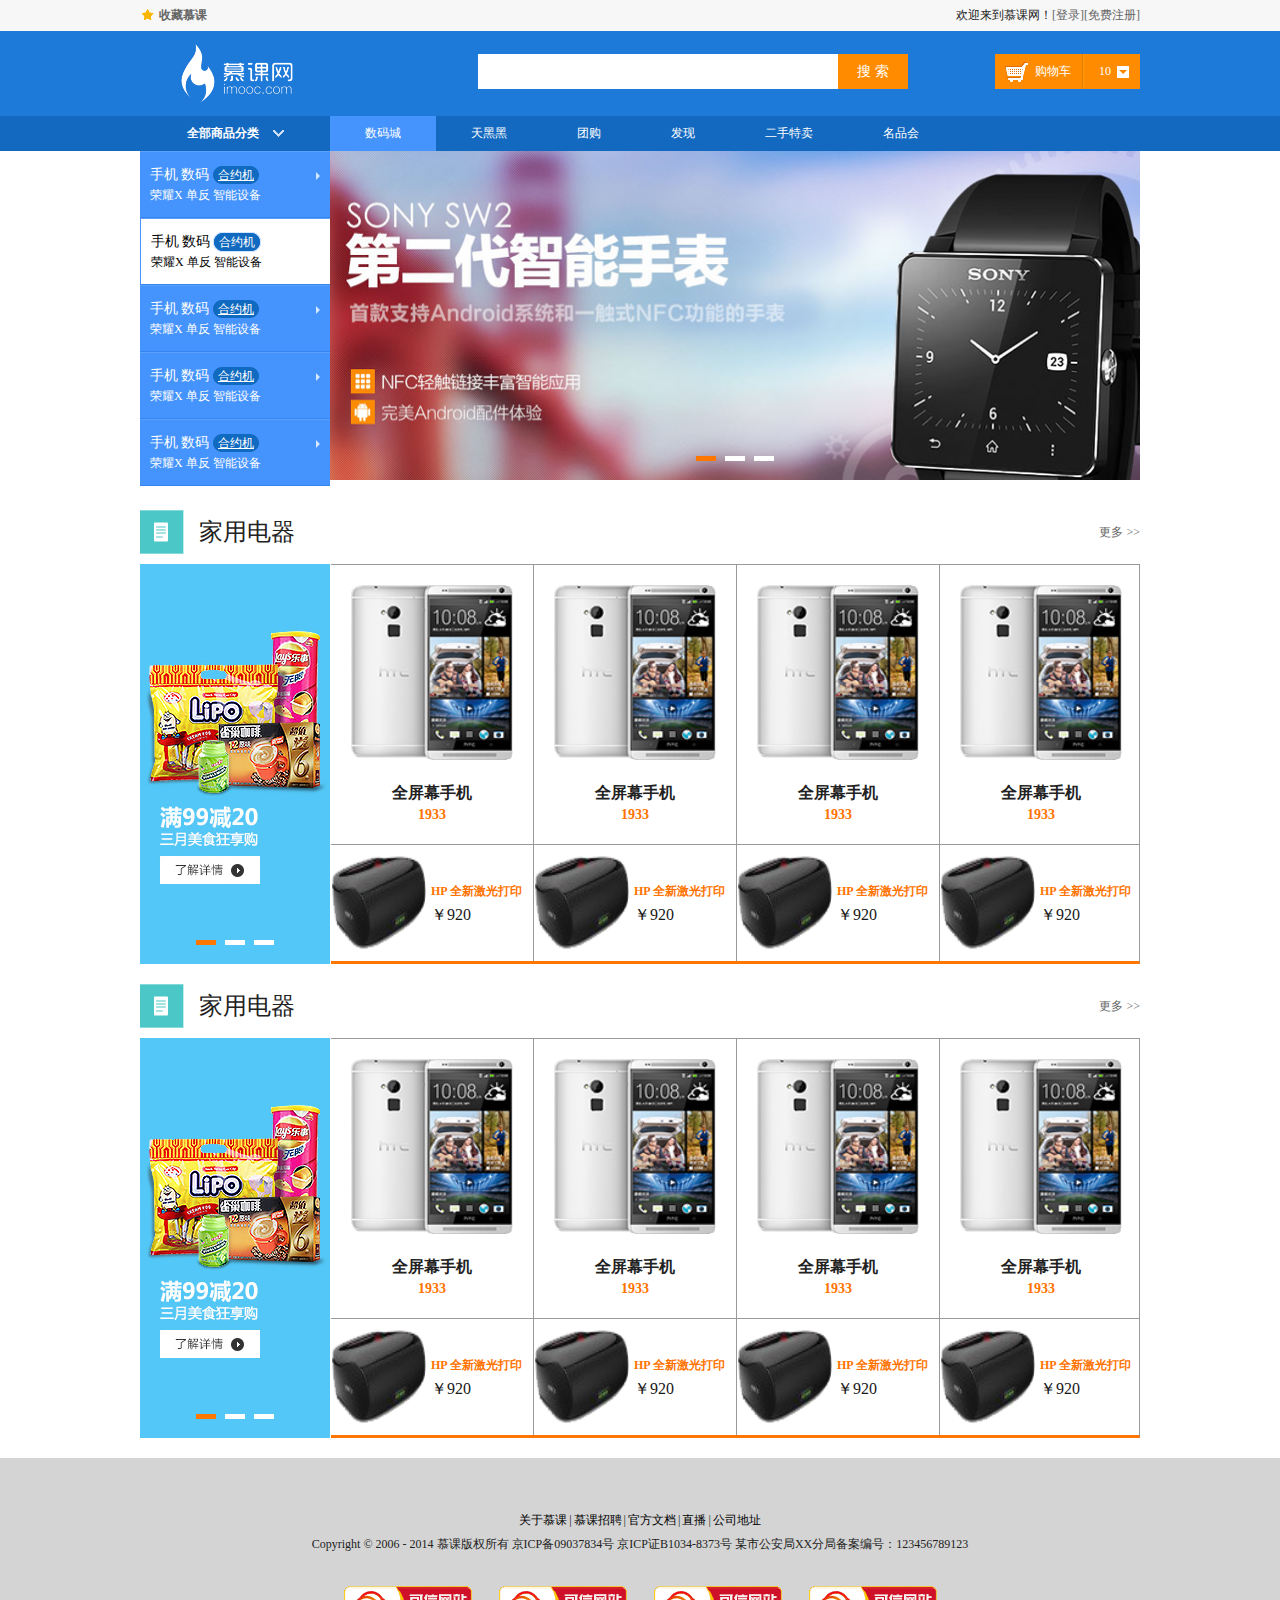
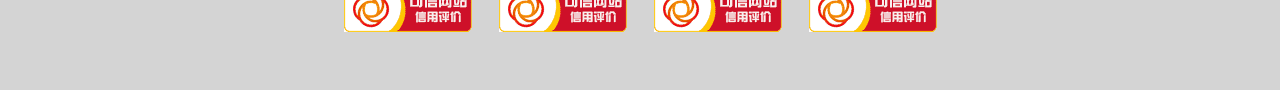
<file: index.html>
<!DOCTYPE html>
<html lang="en">
<head>
    <meta charset="UTF-8">
    <title>网店</title>
    <link rel="stylesheet" href="css/normalize.css">
    <link rel="stylesheet" href="css/reset.css">
    <link rel="stylesheet" href="css/main.css">
</head>
<body>
    <div class="headerBar">
        <!--顶部收藏导航-->
        <div class="topBar">
            <div class="comWidth">
                <div class="leftArea">
                    <a href="#" class="collection">收藏慕课</a>
                </div>
                <div class="rightArea">
                    欢迎来到慕课网！<a href="#">[登录]</a><a href="#">[免费注册]</a>
                </div>
            </div>
        </div>
        <!--搜索区导航-->
        <div class="logoBar">
            <div class="comWidth">
                <div class="logo fl">
                    <a href="#">
                        <img src="images/logo.png" alt="慕课网">
                    </a>
                </div>
                <div class="search_box fl">
                    <input type="text" class="search_text fl">
                    <input type="button" class="search_btn fr" value="搜 索">
                </div>
                <div class="shopCar fr">
                    <span class="shopText fl">购物车</span>
                    <span class="shopNum fr">10</span>
                </div>
            </div>
        </div>
        <!--产品导航-->
        <div class="navBox">
            <div class="comWidth">
                <div class="shopClass fl">
                    <h3>全部商品分类 <i></i></h3>
                    <div class="shopClass_show">
                        <dl class="shopClass_item">
                            <dt><a href="#" class="b">手机</a> <a href="#" class="b">数码</a> <a href="#" class="aLink">合约机</a></dt>
                            <dd><a href="#">荣耀X</a> <a href="#">单反</a> <a href="#">智能设备</a></dd>
                        </dl>
                        <dl class="shopClass_item shopClass_active">
                            <dt><a href="#" class="b">手机</a> <a href="#" class="b">数码</a> <a href="#" class="aLink">合约机</a></dt>
                            <dd><a href="#">荣耀X</a> <a href="#">单反</a> <a href="#">智能设备</a></dd>
                        </dl>
                        <dl class="shopClass_item">
                            <dt><a href="#" class="b">手机</a> <a href="#" class="b">数码</a> <a href="#" class="aLink">合约机</a></dt>
                            <dd><a href="#">荣耀X</a> <a href="#">单反</a> <a href="#">智能设备</a></dd>
                        </dl>
                        <dl class="shopClass_item">
                            <dt><a href="#" class="b">手机</a> <a href="#" class="b">数码</a> <a href="#" class="aLink">合约机</a></dt>
                            <dd><a href="#">荣耀X</a> <a href="#">单反</a> <a href="#">智能设备</a></dd>
                        </dl>
                        <dl class="shopClass_item">
                            <dt><a href="#" class="b">手机</a> <a href="#" class="b">数码</a> <a href="#" class="aLink">合约机</a></dt>
                            <dd><a href="#">荣耀X</a> <a href="#">单反</a> <a href="#">智能设备</a></dd>
                        </dl>
                    </div>
                    <div class="shopClass_list hide">
                        <div class="shopClass_cont">
                            <dl class="shopList_item">
                                <dt>电脑装机</dt>
                                <dd>
                                    <a href="#">周杰伦</a><a href="#">梁朝伟</a><a href="#">哈利波特</a><a href="#">木鱼</a><a href="#">卡卡</a>
                                </dd>
                            </dl>
                            <dl class="shopList_item">
                                <dt>电脑装机</dt>
                                <dd>
                                    <a href="#">周杰伦</a><a href="#">梁朝伟</a><a href="#">哈利波特</a><a href="#">木鱼</a><a href="#">卡卡</a><a href="#">benz</a><a href="#">TOYOTA</a><a href="#">哈利波特</a><a href="#">木鱼</a><a href="#">KFC</a><a href="#">哈登</a><a href="#">安踏</a><a href="#">adidas</a><a href="#">nike</a><a href="#">卡卡</a>
                                </dd>
                            </dl>
                            <dl class="shopList_item">
                                <dt>电脑装机</dt>
                                <dd>
                                    <a href="#">周杰伦</a><a href="#">梁朝伟</a><a href="#">哈利波特</a><a href="#">木鱼</a><a href="#">卡卡</a><a href="#">benz</a><a href="#">TOYOTA</a><a href="#">哈利波特</a><a href="#">木鱼</a><a href="#">KFC</a><a href="#">哈登</a><a href="#">安踏</a><a href="#">adidas</a><a href="#">nike</a><a href="#">卡卡</a>
                                </dd>
                            </dl>
                            <dl class="shopList_item">
                                <dt>电脑装机</dt>
                                <dd>
                                    <a href="#">周杰伦</a><a href="#">梁朝伟</a><a href="#">哈利波特</a><a href="#">木鱼</a><a href="#">卡卡</a><a href="#">benz</a><a href="#">TOYOTA</a><a href="#">哈利波特</a><a href="#">木鱼</a><a href="#">KFC</a><a href="#">哈登</a><a href="#">安踏</a><a href="#">adidas</a><a href="#">nike</a><a href="#">卡卡</a><a href="#">卡卡</a><a href="#">benz</a><a href="#">TOYOTA</a>
                                </dd>
                            </dl>
                            <dl class="shopList_item">
                                <dt>电脑装机</dt>
                                <dd>
                                    <a href="#">周杰伦</a><a href="#">梁朝伟</a><a href="#">哈利波特</a><a href="#">木鱼</a><a href="#">卡卡</a><a href="#">benz</a><a href="#">TOYOTA</a><a href="#">哈利波特</a><a href="#">木鱼</a><a href="#">KFC</a><a href="#">哈登</a><a href="#">安踏</a><a href="#">adidas</a><a href="#">nike</a><a href="#">卡卡</a><a href="#">卡卡</a><a href="#">benz</a><a href="#">TOYOTA</a>
                                </dd>
                            </dl>
                            <dl class="shopList_item">
                                <dt>电脑装机</dt>
                                <dd>
                                    <a href="#">周杰伦</a><a href="#">梁朝伟</a><a href="#">哈利波特</a><a href="#">木鱼</a><a href="#">卡卡</a><a href="#">benz</a><a href="#">TOYOTA</a><a href="#">哈利波特</a><a href="#">木鱼</a><a href="#">KFC</a><a href="#">哈登</a><a href="#">安踏</a><a href="#">adidas</a><a href="#">nike</a><a href="#">卡卡</a>
                                </dd>
                            </dl>
                            <div class="shopList_links">
                                <a href="#">测试文字数量等等 <span></span></a>
                                <a href="#">测试文字数量<span></span></a>
                            </div>
                        </div>
                    </div>
                </div>
                <ul class="nav fl">
                    <li><a href="#" class="active">数码城</a></li>
                    <li><a href="#">天黑黑</a></li>
                    <li><a href="#">团购</a></li>
                    <li><a href="#">发现</a></li>
                    <li><a href="#">二手特卖</a></li>
                    <li><a href="#">名品会</a></li>
                </ul>
            </div>
        </div>
        <!--幻灯片区-->
        <div class="bannerBox clearfix">
            <div class="banner comWidth">
                <div class="banner_bar">
                    <div class="imgBox">
                        <li><a href="#"><img src="images/banner/bg-watch.png" alt="轮播图"></a></li>
                        <li><a href="#"><img src="images/banner/bg2.jpg" alt="轮播图"></a></li>
                    </div>
                    <div class="imgNum">
                        <a href="#" class="active"></a>
                        <a href="#"></a>
                        <a href="#"></a>
                    </div>
                </div>
            </div>
        </div>
        <!--商品区-->
        <div class="shopTit comWidth clearfix">
            <span class="icon"></span>
            <h3>家用电器</h3>
            <a href="#" class="more">更多 >></a>
        </div>
        <div class="shopList comWidth clearfix">
            <div class="leftArea">
                <div class="banner_bar">
                    <div class="imgBox">
                        <li><a href="#"><img src="images/banner/banner4.png" alt="轮播图"></a></li>
                        <li><a href="#"><img src="images/banner/banner3.png" alt="轮播图"></a></li>
                    </div>
                    <div class="imgNum">
                        <a href="#" class="active"></a>
                        <a href="#"></a>
                        <a href="#"></a>
                    </div>
                </div>
            </div>
            <div class="rightArea">
                <div class="shopList_top">
                    <div class="shop_item">
                        <div class="shop_img">
                            <a href="#"><img src="images/htc-phone.png" alt=""></a>
                        </div>
                        <h3>全屏幕手机</h3>
                        <p>1933</p>
                    </div>
                    <div class="shop_item">
                        <div class="shop_img">
                            <a href="#"><img src="images/htc-phone.png" alt=""></a>
                        </div>
                        <h3>全屏幕手机</h3>
                        <p>1933</p>
                    </div>
                    <div class="shop_item">
                        <div class="shop_img">
                            <a href="#"><img src="images/htc-phone.png" alt=""></a>
                        </div>
                        <h3>全屏幕手机</h3>
                        <p>1933</p>
                    </div>
                    <div class="shop_item">
                        <div class="shop_img">
                            <a href="#"><img src="images/htc-phone.png" alt=""></a>
                        </div>
                        <h3>全屏幕手机</h3>
                        <p>1933</p>
                    </div>
                </div>
                <div class="shopList_bottom clearfix">
                    <div class="shopItem_sm">
                        <div class="shopItem_smImg">
                            <img src="images/type-writer.png" alt="">
                        </div>
                        <div class="shopItem_text">
                            <p>HP 全新激光打印</p>
                            <h3>￥920</h3>
                        </div>
                    </div>
                    <div class="shopItem_sm">
                        <div class="shopItem_smImg">
                            <img src="images/type-writer.png" alt="">
                        </div>
                        <div class="shopItem_text">
                            <p>HP 全新激光打印</p>
                            <h3>￥920</h3>
                        </div>
                    </div>
                    <div class="shopItem_sm">
                        <div class="shopItem_smImg">
                            <img src="images/type-writer.png" alt="">
                        </div>
                        <div class="shopItem_text">
                            <p>HP 全新激光打印</p>
                            <h3>￥920</h3>
                        </div>
                    </div>
                    <div class="shopItem_sm">
                        <div class="shopItem_smImg">
                            <img src="images/type-writer.png" alt="">
                        </div>
                        <div class="shopItem_text">
                            <p>HP 全新激光打印</p>
                            <h3>￥920</h3>
                        </div>
                    </div>
                </div>
            </div>
        </div>
        <!--商品区-->
        <div class="shopTit comWidth clearfix">
            <span class="icon"></span>
            <h3>家用电器</h3>
            <a href="#" class="more">更多 >></a>
        </div>
        <div class="shopList comWidth clearfix">
            <div class="leftArea">
                <div class="banner_bar">
                    <div class="imgBox">
                        <li><a href="#"><img src="images/banner/banner4.png" alt="轮播图"></a></li>
                        <li><a href="#"><img src="images/banner/banner3.png" alt="轮播图"></a></li>
                    </div>
                    <div class="imgNum">
                        <a href="#" class="active"></a>
                        <a href="#"></a>
                        <a href="#"></a>
                    </div>
                </div>
            </div>
            <div class="rightArea">
                <div class="shopList_top">
                    <div class="shop_item">
                        <div class="shop_img">
                            <a href="#"><img src="images/htc-phone.png" alt=""></a>
                        </div>
                        <h3>全屏幕手机</h3>
                        <p>1933</p>
                    </div>
                    <div class="shop_item">
                        <div class="shop_img">
                            <a href="#"><img src="images/htc-phone.png" alt=""></a>
                        </div>
                        <h3>全屏幕手机</h3>
                        <p>1933</p>
                    </div>
                    <div class="shop_item">
                        <div class="shop_img">
                            <a href="#"><img src="images/htc-phone.png" alt=""></a>
                        </div>
                        <h3>全屏幕手机</h3>
                        <p>1933</p>
                    </div>
                    <div class="shop_item">
                        <div class="shop_img">
                            <a href="#"><img src="images/htc-phone.png" alt=""></a>
                        </div>
                        <h3>全屏幕手机</h3>
                        <p>1933</p>
                    </div>
                </div>
                <div class="shopList_bottom clearfix">
                    <div class="shopItem_sm">
                        <div class="shopItem_smImg">
                            <img src="images/type-writer.png" alt="">
                        </div>
                        <div class="shopItem_text">
                            <p>HP 全新激光打印</p>
                            <h3>￥920</h3>
                        </div>
                    </div>
                    <div class="shopItem_sm">
                        <div class="shopItem_smImg">
                            <img src="images/type-writer.png" alt="">
                        </div>
                        <div class="shopItem_text">
                            <p>HP 全新激光打印</p>
                            <h3>￥920</h3>
                        </div>
                    </div>
                    <div class="shopItem_sm">
                        <div class="shopItem_smImg">
                            <img src="images/type-writer.png" alt="">
                        </div>
                        <div class="shopItem_text">
                            <p>HP 全新激光打印</p>
                            <h3>￥920</h3>
                        </div>
                    </div>
                    <div class="shopItem_sm">
                        <div class="shopItem_smImg">
                            <img src="images/type-writer.png" alt="">
                        </div>
                        <div class="shopItem_text">
                            <p>HP 全新激光打印</p>
                            <h3>￥920</h3>
                        </div>
                    </div>
                </div>
            </div>
        </div>
        <!--底部区-->
        <div class="footer">
            <p><a href="#">关于慕课</a>|<a href="#">慕课招聘</a>|<a href="#">官方文档</a>|<a href="#">直播</a>|<a href="#">公司地址</a></p>
            <p>Copyright © 2006 - 2014 慕课版权所有 京ICP备09037834号 京ICP证B1034-8373号 某市公安局XX分局备案编号：123456789123</p>
            <div class="footer_img">
                <img src="images/judge.png" alt="">
                <img src="images/judge.png" alt="">
                <img src="images/judge.png" alt="">
                <img src="images/judge.png" alt="">
            </div>
        </div>
    </div>
</body>
</html>
</file>
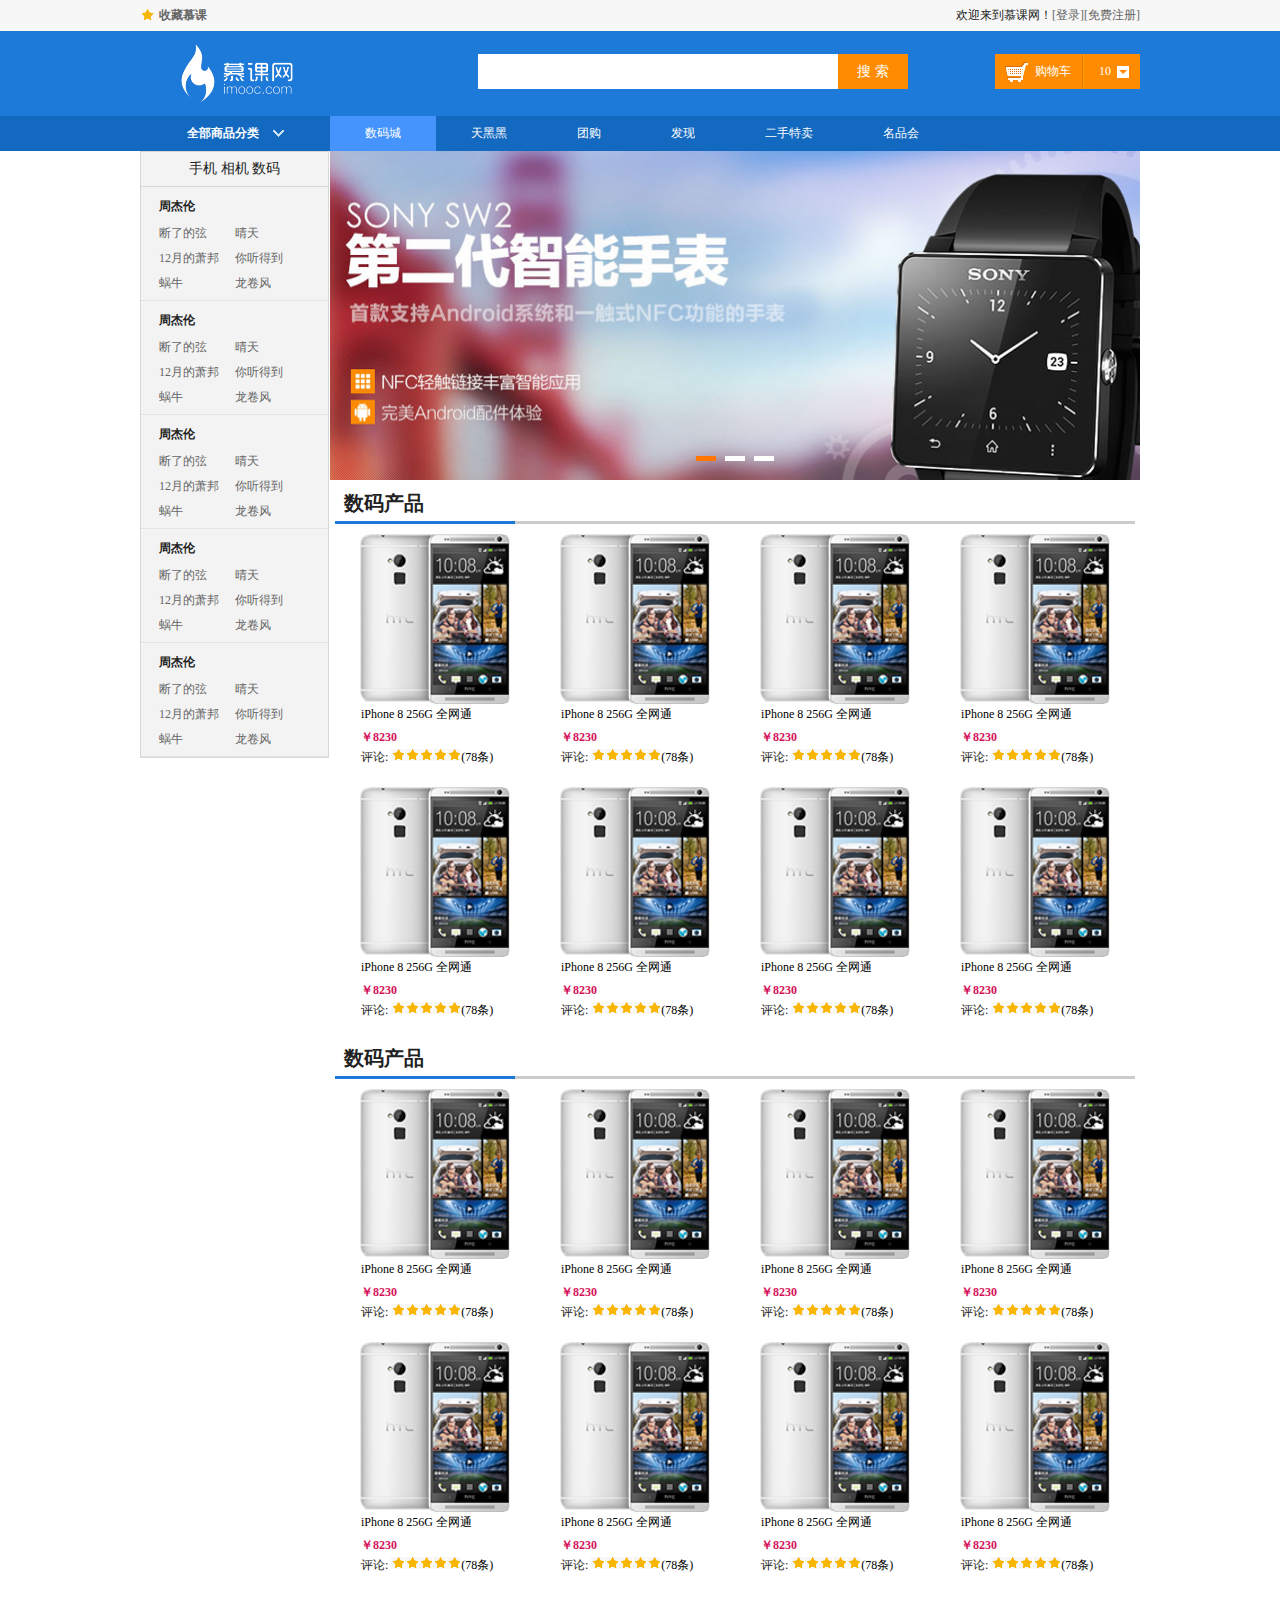
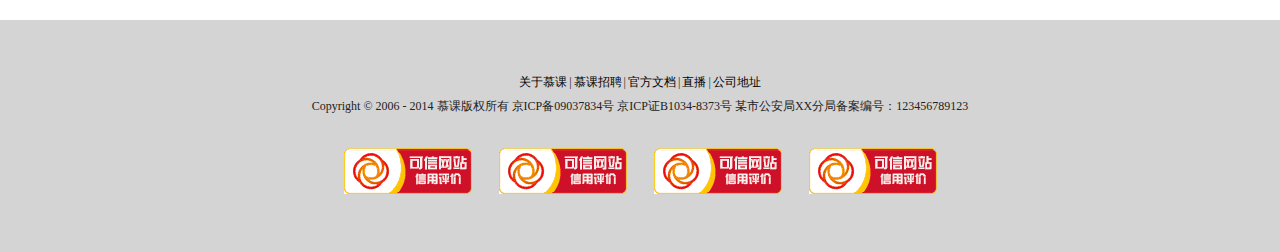
<file: category.html>
<!DOCTYPE html>
<html lang="en">
<head>
    <meta charset="UTF-8">
    <title>网店</title>
    <link rel="stylesheet" href="css/normalize.css">
    <link rel="stylesheet" href="css/reset.css">
    <link rel="stylesheet" href="css/main.css">
</head>
<body>
<div class="headerBar">
    <!--顶部收藏导航-->
    <div class="topBar">
        <div class="comWidth">
            <div class="leftArea">
                <a href="#" class="collection">收藏慕课</a>
            </div>
            <div class="rightArea">
                欢迎来到慕课网！<a href="#">[登录]</a><a href="#">[免费注册]</a>
            </div>
        </div>
    </div>
    <!--搜索区导航-->
    <div class="logoBar">
        <div class="comWidth">
            <div class="logo fl">
                <a href="#">
                    <img src="images/logo.png" alt="慕课网">
                </a>
            </div>
            <div class="search_box fl">
                <input type="text" class="search_text fl">
                <input type="button" class="search_btn fr" value="搜 索">
            </div>
            <div class="shopCar fr">
                <span class="shopText fl">购物车</span>
                <span class="shopNum fr">10</span>
            </div>
        </div>
    </div>
    <!--产品导航-->
    <div class="navBox">
        <div class="comWidth">
            <div class="shopClass fl">
                <h3>全部商品分类 <i></i></h3>
                <div class="shopClass_show hide">
                    <dl class="shopClass_item">
                        <dt><a href="#" class="b">手机</a> <a href="#" class="b">数码</a> <a href="#" class="aLink">合约机</a></dt>
                        <dd><a href="#">荣耀X</a> <a href="#">单反</a> <a href="#">智能设备</a></dd>
                    </dl>
                    <dl class="shopClass_item shopClass_active">
                        <dt><a href="#" class="b">手机</a> <a href="#" class="b">数码</a> <a href="#" class="aLink">合约机</a></dt>
                        <dd><a href="#">荣耀X</a> <a href="#">单反</a> <a href="#">智能设备</a></dd>
                    </dl>
                    <dl class="shopClass_item">
                        <dt><a href="#" class="b">手机</a> <a href="#" class="b">数码</a> <a href="#" class="aLink">合约机</a></dt>
                        <dd><a href="#">荣耀X</a> <a href="#">单反</a> <a href="#">智能设备</a></dd>
                    </dl>
                    <dl class="shopClass_item">
                        <dt><a href="#" class="b">手机</a> <a href="#" class="b">数码</a> <a href="#" class="aLink">合约机</a></dt>
                        <dd><a href="#">荣耀X</a> <a href="#">单反</a> <a href="#">智能设备</a></dd>
                    </dl>
                    <dl class="shopClass_item">
                        <dt><a href="#" class="b">手机</a> <a href="#" class="b">数码</a> <a href="#" class="aLink">合约机</a></dt>
                        <dd><a href="#">荣耀X</a> <a href="#">单反</a> <a href="#">智能设备</a></dd>
                    </dl>
                </div>
                <div class="shopClass_list hide">
                    <div class="shopClass_cont">
                        <dl class="shopList_item">
                            <dt>电脑装机</dt>
                            <dd>
                                <a href="#">周杰伦</a><a href="#">梁朝伟</a><a href="#">哈利波特</a><a href="#">木鱼</a><a href="#">卡卡</a>
                            </dd>
                        </dl>
                        <dl class="shopList_item">
                            <dt>电脑装机</dt>
                            <dd>
                                <a href="#">周杰伦</a><a href="#">梁朝伟</a><a href="#">哈利波特</a><a href="#">木鱼</a><a href="#">卡卡</a><a href="#">benz</a><a href="#">TOYOTA</a><a href="#">哈利波特</a><a href="#">木鱼</a><a href="#">KFC</a><a href="#">哈登</a><a href="#">安踏</a><a href="#">adidas</a><a href="#">nike</a><a href="#">卡卡</a>
                            </dd>
                        </dl>
                        <dl class="shopList_item">
                            <dt>电脑装机</dt>
                            <dd>
                                <a href="#">周杰伦</a><a href="#">梁朝伟</a><a href="#">哈利波特</a><a href="#">木鱼</a><a href="#">卡卡</a><a href="#">benz</a><a href="#">TOYOTA</a><a href="#">哈利波特</a><a href="#">木鱼</a><a href="#">KFC</a><a href="#">哈登</a><a href="#">安踏</a><a href="#">adidas</a><a href="#">nike</a><a href="#">卡卡</a>
                            </dd>
                        </dl>
                        <dl class="shopList_item">
                            <dt>电脑装机</dt>
                            <dd>
                                <a href="#">周杰伦</a><a href="#">梁朝伟</a><a href="#">哈利波特</a><a href="#">木鱼</a><a href="#">卡卡</a><a href="#">benz</a><a href="#">TOYOTA</a><a href="#">哈利波特</a><a href="#">木鱼</a><a href="#">KFC</a><a href="#">哈登</a><a href="#">安踏</a><a href="#">adidas</a><a href="#">nike</a><a href="#">卡卡</a><a href="#">卡卡</a><a href="#">benz</a><a href="#">TOYOTA</a>
                            </dd>
                        </dl>
                        <dl class="shopList_item">
                            <dt>电脑装机</dt>
                            <dd>
                                <a href="#">周杰伦</a><a href="#">梁朝伟</a><a href="#">哈利波特</a><a href="#">木鱼</a><a href="#">卡卡</a><a href="#">benz</a><a href="#">TOYOTA</a><a href="#">哈利波特</a><a href="#">木鱼</a><a href="#">KFC</a><a href="#">哈登</a><a href="#">安踏</a><a href="#">adidas</a><a href="#">nike</a><a href="#">卡卡</a><a href="#">卡卡</a><a href="#">benz</a><a href="#">TOYOTA</a>
                            </dd>
                        </dl>
                        <dl class="shopList_item">
                            <dt>电脑装机</dt>
                            <dd>
                                <a href="#">周杰伦</a><a href="#">梁朝伟</a><a href="#">哈利波特</a><a href="#">木鱼</a><a href="#">卡卡</a><a href="#">benz</a><a href="#">TOYOTA</a><a href="#">哈利波特</a><a href="#">木鱼</a><a href="#">KFC</a><a href="#">哈登</a><a href="#">安踏</a><a href="#">adidas</a><a href="#">nike</a><a href="#">卡卡</a>
                            </dd>
                        </dl>
                        <div class="shopList_links">
                            <a href="#">测试文字数量等等 <span></span></a>
                            <a href="#">测试文字数量<span></span></a>
                        </div>
                    </div>
                </div>
            </div>
            <ul class="nav fl">
                <li><a href="#" class="active">数码城</a></li>
                <li><a href="#">天黑黑</a></li>
                <li><a href="#">团购</a></li>
                <li><a href="#">发现</a></li>
                <li><a href="#">二手特卖</a></li>
                <li><a href="#">名品会</a></li>
            </ul>
        </div>
    </div>
    <!--幻灯片区-->
    <div class="bannerBox clearfix">
        <div class="banner comWidth ">
            <div class="products leftArea">
                <div class="leftNav">
                    <div class="nav_title">手机 相机 数码</div>
                    <div class="nav_cont">
                        <h3>周杰伦</h3>
                        <ul class="navCont_list clearfix">
                            <li><a href="#">断了的弦</a></li>
                            <li><a href="#">晴天</a></li>
                            <li><a href="#">12月的萧邦</a></li>
                            <li><a href="#">你听得到</a></li>
                            <li><a href="#">蜗牛</a></li>
                            <li><a href="#">龙卷风</a></li>
                        </ul>
                    </div>
                    <div class="nav_cont">
                        <h3>周杰伦</h3>
                        <ul class="navCont_list clearfix">
                            <li><a href="#">断了的弦</a></li>
                            <li><a href="#">晴天</a></li>
                            <li><a href="#">12月的萧邦</a></li>
                            <li><a href="#">你听得到</a></li>
                            <li><a href="#">蜗牛</a></li>
                            <li><a href="#">龙卷风</a></li>
                        </ul>
                    </div>
                    <div class="nav_cont">
                        <h3>周杰伦</h3>
                        <ul class="navCont_list clearfix">
                            <li><a href="#">断了的弦</a></li>
                            <li><a href="#">晴天</a></li>
                            <li><a href="#">12月的萧邦</a></li>
                            <li><a href="#">你听得到</a></li>
                            <li><a href="#">蜗牛</a></li>
                            <li><a href="#">龙卷风</a></li>
                        </ul>
                    </div>
                    <div class="nav_cont">
                        <h3>周杰伦</h3>
                        <ul class="navCont_list clearfix">
                            <li><a href="#">断了的弦</a></li>
                            <li><a href="#">晴天</a></li>
                            <li><a href="#">12月的萧邦</a></li>
                            <li><a href="#">你听得到</a></li>
                            <li><a href="#">蜗牛</a></li>
                            <li><a href="#">龙卷风</a></li>
                        </ul>
                    </div>
                    <div class="nav_cont">
                        <h3>周杰伦</h3>
                        <ul class="navCont_list clearfix">
                            <li><a href="#">断了的弦</a></li>
                            <li><a href="#">晴天</a></li>
                            <li><a href="#">12月的萧邦</a></li>
                            <li><a href="#">你听得到</a></li>
                            <li><a href="#">蜗牛</a></li>
                            <li><a href="#">龙卷风</a></li>
                        </ul>
                    </div>
                </div>
            </div>
            <div class="banner_bar">
                <div class="imgBox">
                    <li><a href="#"><img src="images/banner/bg-watch.png" alt="轮播图"></a></li>
                    <li><a href="#"><img src="images/banner/bg2.jpg" alt="轮播图"></a></li>
                </div>
                <div class="imgNum">
                    <a href="#" class="active"></a>
                    <a href="#"></a>
                    <a href="#"></a>
                </div>
            </div>
            <!--右下：轮播图下面的产品列表-->
            <div class="product-recommend">
                <div class="product-title">
                    <h3>数码产品</h3>
                </div>
                <div class="product-recommend-item">
                    <div class="product-recommend-item-cont">
                        <div class="item-cont-img">
                            <a href="#"><img src="images/htc-phone.png" alt=""></a>
                        </div>
                        <p class="item-descript"><a href="#" >iPhone 8 256G 全网通</a></p>
                        <p class="item-cont-money item-descript">￥8230</p>
                        <p class="item-descript">评论: <span class="stars"></span><span class="stars"></span><span class="stars"></span><span class="stars"></span><span class="stars"></span><a href="#">(78条)</a></p>
                    </div>
                </div>
                <div class="product-recommend-item">
                    <div class="product-recommend-item-cont">
                        <div class="item-cont-img">
                            <a href="#"><img src="images/htc-phone.png" alt=""></a>
                        </div>
                        <p class="item-descript"><a href="#" >iPhone 8 256G 全网通</a></p>
                        <p class="item-cont-money item-descript">￥8230</p>
                        <p class="item-descript">评论: <span class="stars"></span><span class="stars"></span><span class="stars"></span><span class="stars"></span><span class="stars"></span><a href="#">(78条)</a></p>
                    </div>
                </div>
                <div class="product-recommend-item">
                    <div class="product-recommend-item-cont">
                        <div class="item-cont-img">
                            <a href="#"><img src="images/htc-phone.png" alt=""></a>
                        </div>
                        <p class="item-descript"><a href="#" >iPhone 8 256G 全网通</a></p>
                        <p class="item-cont-money item-descript">￥8230</p>
                        <p class="item-descript">评论: <span class="stars"></span><span class="stars"></span><span class="stars"></span><span class="stars"></span><span class="stars"></span><a href="#">(78条)</a></p>
                    </div>
                </div>
                <div class="product-recommend-item">
                    <div class="product-recommend-item-cont">
                        <div class="item-cont-img">
                            <a href="#"><img src="images/htc-phone.png" alt=""></a>
                        </div>
                        <p class="item-descript"><a href="#" >iPhone 8 256G 全网通</a></p>
                        <p class="item-cont-money item-descript">￥8230</p>
                        <p class="item-descript">评论: <span class="stars"></span><span class="stars"></span><span class="stars"></span><span class="stars"></span><span class="stars"></span><a href="#">(78条)</a></p>
                    </div>
                </div>
                <div class="product-recommend-item">
                    <div class="product-recommend-item-cont">
                        <div class="item-cont-img">
                            <a href="#"><img src="images/htc-phone.png" alt=""></a>
                        </div>
                        <p class="item-descript"><a href="#" >iPhone 8 256G 全网通</a></p>
                        <p class="item-cont-money item-descript">￥8230</p>
                        <p class="item-descript">评论: <span class="stars"></span><span class="stars"></span><span class="stars"></span><span class="stars"></span><span class="stars"></span><a href="#">(78条)</a></p>
                    </div>
                </div>
                <div class="product-recommend-item">
                    <div class="product-recommend-item-cont">
                        <div class="item-cont-img">
                            <a href="#"><img src="images/htc-phone.png" alt=""></a>
                        </div>
                        <p class="item-descript"><a href="#" >iPhone 8 256G 全网通</a></p>
                        <p class="item-cont-money item-descript">￥8230</p>
                        <p class="item-descript">评论: <span class="stars"></span><span class="stars"></span><span class="stars"></span><span class="stars"></span><span class="stars"></span><a href="#">(78条)</a></p>
                    </div>
                </div>
                <div class="product-recommend-item">
                    <div class="product-recommend-item-cont">
                        <div class="item-cont-img">
                            <a href="#"><img src="images/htc-phone.png" alt=""></a>
                        </div>
                        <p class="item-descript"><a href="#" >iPhone 8 256G 全网通</a></p>
                        <p class="item-cont-money item-descript">￥8230</p>
                        <p class="item-descript">评论: <span class="stars"></span><span class="stars"></span><span class="stars"></span><span class="stars"></span><span class="stars"></span><a href="#">(78条)</a></p>
                    </div>
                </div>
                <div class="product-recommend-item">
                    <div class="product-recommend-item-cont">
                        <div class="item-cont-img">
                            <a href="#"><img src="images/htc-phone.png" alt=""></a>
                        </div>
                        <p class="item-descript"><a href="#" >iPhone 8 256G 全网通</a></p>
                        <p class="item-cont-money item-descript">￥8230</p>
                        <p class="item-descript">评论: <span class="stars"></span><span class="stars"></span><span class="stars"></span><span class="stars"></span><span class="stars"></span><a href="#">(78条)</a></p>
                    </div>
                </div>
            </div>
            <div class="product-recommend">
                <div class="product-title">
                    <h3>数码产品</h3>
                </div>
                <div class="product-recommend-item">
                    <div class="product-recommend-item-cont">
                        <div class="item-cont-img">
                            <a href="#"><img src="images/htc-phone.png" alt=""></a>
                        </div>
                        <p class="item-descript"><a href="#" >iPhone 8 256G 全网通</a></p>
                        <p class="item-cont-money item-descript">￥8230</p>
                        <p class="item-descript">评论: <span class="stars"></span><span class="stars"></span><span class="stars"></span><span class="stars"></span><span class="stars"></span><a href="#">(78条)</a></p>
                    </div>
                </div>
                <div class="product-recommend-item">
                    <div class="product-recommend-item-cont">
                        <div class="item-cont-img">
                            <a href="#"><img src="images/htc-phone.png" alt=""></a>
                        </div>
                        <p class="item-descript"><a href="#" >iPhone 8 256G 全网通</a></p>
                        <p class="item-cont-money item-descript">￥8230</p>
                        <p class="item-descript">评论: <span class="stars"></span><span class="stars"></span><span class="stars"></span><span class="stars"></span><span class="stars"></span><a href="#">(78条)</a></p>
                    </div>
                </div>
                <div class="product-recommend-item">
                    <div class="product-recommend-item-cont">
                        <div class="item-cont-img">
                            <a href="#"><img src="images/htc-phone.png" alt=""></a>
                        </div>
                        <p class="item-descript"><a href="#" >iPhone 8 256G 全网通</a></p>
                        <p class="item-cont-money item-descript">￥8230</p>
                        <p class="item-descript">评论: <span class="stars"></span><span class="stars"></span><span class="stars"></span><span class="stars"></span><span class="stars"></span><a href="#">(78条)</a></p>
                    </div>
                </div>
                <div class="product-recommend-item">
                    <div class="product-recommend-item-cont">
                        <div class="item-cont-img">
                            <a href="#"><img src="images/htc-phone.png" alt=""></a>
                        </div>
                        <p class="item-descript"><a href="#" >iPhone 8 256G 全网通</a></p>
                        <p class="item-cont-money item-descript">￥8230</p>
                        <p class="item-descript">评论: <span class="stars"></span><span class="stars"></span><span class="stars"></span><span class="stars"></span><span class="stars"></span><a href="#">(78条)</a></p>
                    </div>
                </div>
                <div class="product-recommend-item">
                    <div class="product-recommend-item-cont">
                        <div class="item-cont-img">
                            <a href="#"><img src="images/htc-phone.png" alt=""></a>
                        </div>
                        <p class="item-descript"><a href="#" >iPhone 8 256G 全网通</a></p>
                        <p class="item-cont-money item-descript">￥8230</p>
                        <p class="item-descript">评论: <span class="stars"></span><span class="stars"></span><span class="stars"></span><span class="stars"></span><span class="stars"></span><a href="#">(78条)</a></p>
                    </div>
                </div>
                <div class="product-recommend-item">
                    <div class="product-recommend-item-cont">
                        <div class="item-cont-img">
                            <a href="#"><img src="images/htc-phone.png" alt=""></a>
                        </div>
                        <p class="item-descript"><a href="#" >iPhone 8 256G 全网通</a></p>
                        <p class="item-cont-money item-descript">￥8230</p>
                        <p class="item-descript">评论: <span class="stars"></span><span class="stars"></span><span class="stars"></span><span class="stars"></span><span class="stars"></span><a href="#">(78条)</a></p>
                    </div>
                </div>
                <div class="product-recommend-item">
                    <div class="product-recommend-item-cont">
                        <div class="item-cont-img">
                            <a href="#"><img src="images/htc-phone.png" alt=""></a>
                        </div>
                        <p class="item-descript"><a href="#" >iPhone 8 256G 全网通</a></p>
                        <p class="item-cont-money item-descript">￥8230</p>
                        <p class="item-descript">评论: <span class="stars"></span><span class="stars"></span><span class="stars"></span><span class="stars"></span><span class="stars"></span><a href="#">(78条)</a></p>
                    </div>
                </div>
                <div class="product-recommend-item">
                    <div class="product-recommend-item-cont">
                        <div class="item-cont-img">
                            <a href="#"><img src="images/htc-phone.png" alt=""></a>
                        </div>
                        <p class="item-descript"><a href="#" >iPhone 8 256G 全网通</a></p>
                        <p class="item-cont-money item-descript">￥8230</p>
                        <p class="item-descript">评论: <span class="stars"></span><span class="stars"></span><span class="stars"></span><span class="stars"></span><span class="stars"></span><a href="#">(78条)</a></p>
                    </div>
                </div>
            </div>
        </div>
    </div>
    <!--底部区-->
    <div class="footer">
        <p><a href="#">关于慕课</a>|<a href="#">慕课招聘</a>|<a href="#">官方文档</a>|<a href="#">直播</a>|<a href="#">公司地址</a></p>
        <p>Copyright © 2006 - 2014 慕课版权所有 京ICP备09037834号 京ICP证B1034-8373号 某市公安局XX分局备案编号：123456789123</p>
        <div class="footer_img">
            <img src="images/judge.png" alt="">
            <img src="images/judge.png" alt="">
            <img src="images/judge.png" alt="">
            <img src="images/judge.png" alt="">
        </div>
    </div>
</div>
</body>
</html>
</file>
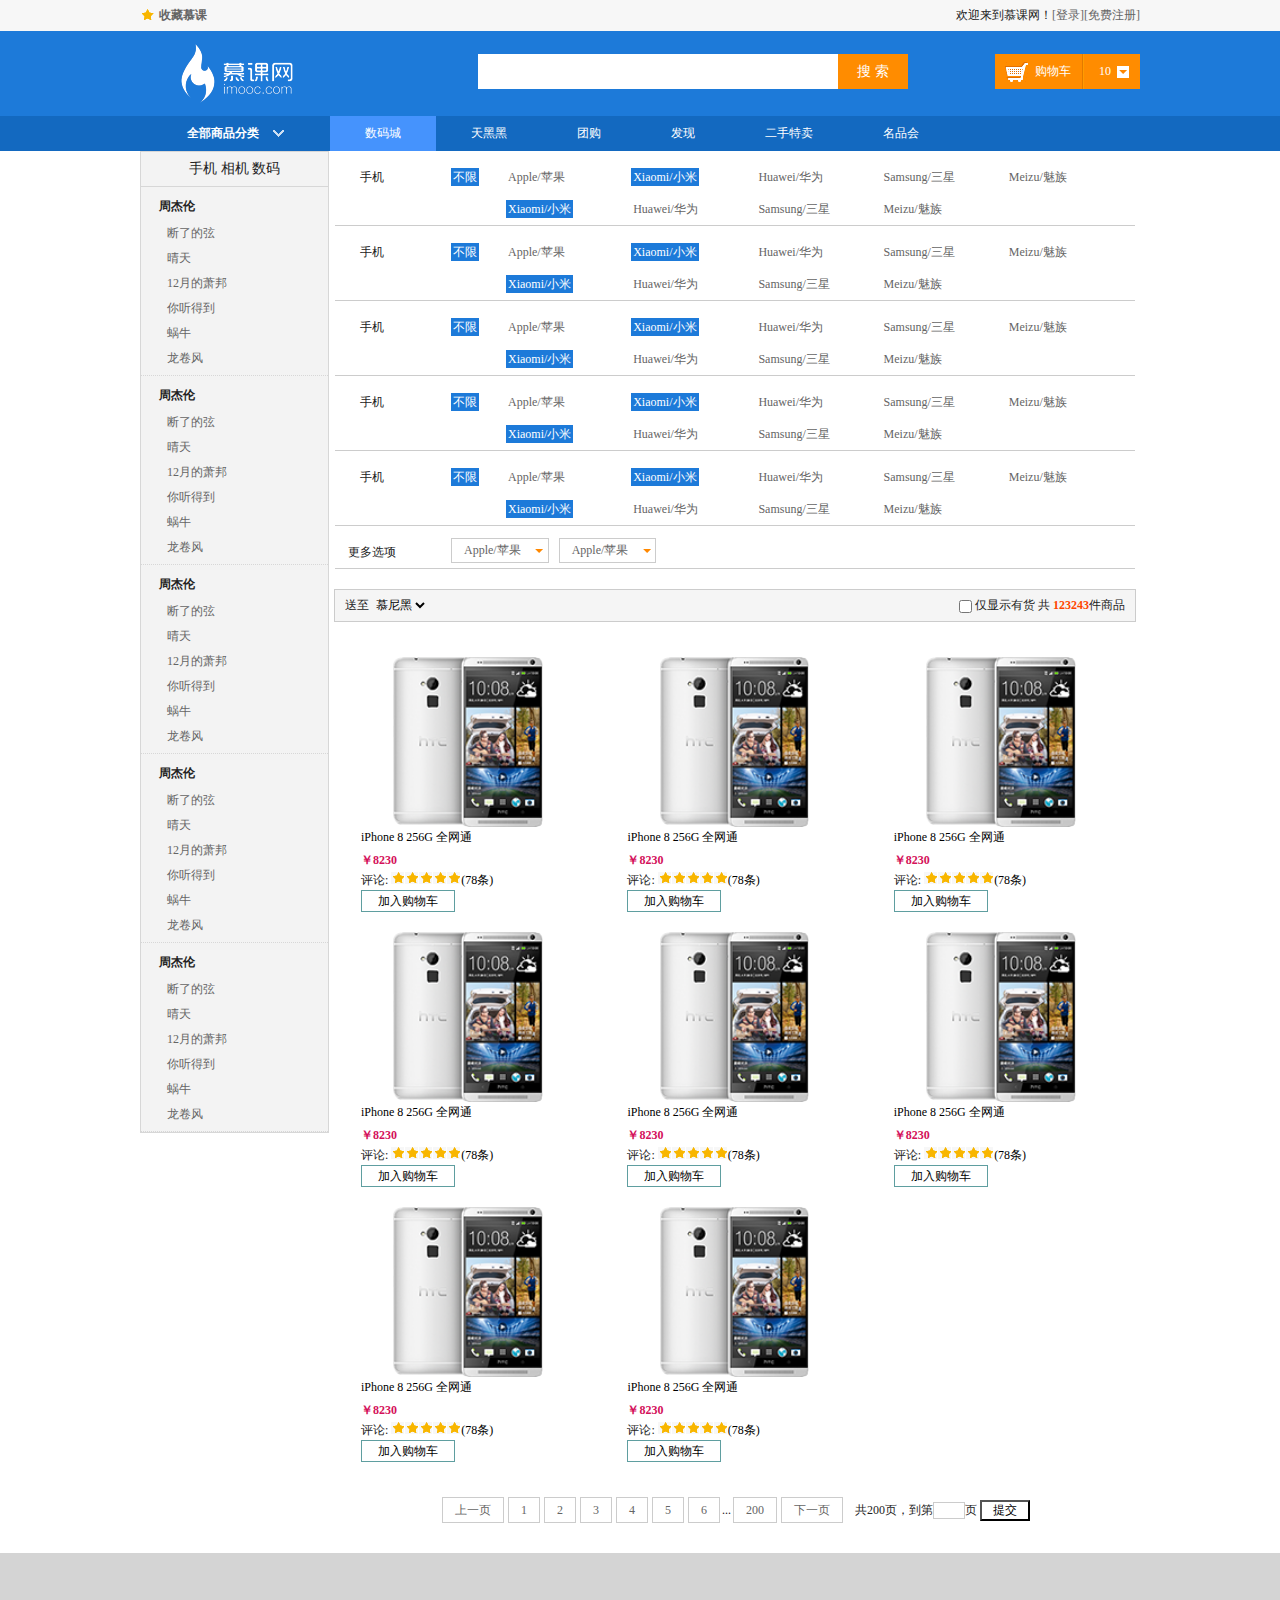
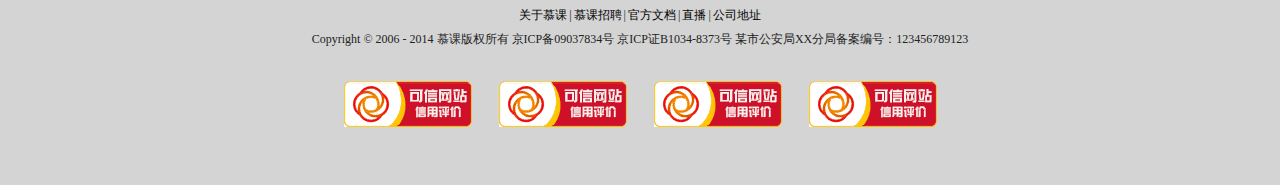
<file: filtrate.html>
<!DOCTYPE html>
<html lang="en">
<head>
    <meta charset="UTF-8">
    <title>产品筛选页</title>
    <link rel="stylesheet" href="css/normalize.css">
    <link rel="stylesheet" href="css/reset.css">
    <link rel="stylesheet" href="css/main.css">
    <link rel="stylesheet" href="css/filtrate.css">
</head>
<body>
<div class="headerBar">
    <!--顶部收藏导航-->
    <div class="topBar">
        <div class="comWidth">
            <div class="leftArea">
                <a href="#" class="collection">收藏慕课</a>
            </div>
            <div class="rightArea">
                欢迎来到慕课网！<a href="#">[登录]</a><a href="#">[免费注册]</a>
            </div>
        </div>
    </div>
    <!--搜索区导航-->
    <div class="logoBar">
        <div class="comWidth">
            <div class="logo fl">
                <a href="#">
                    <img src="images/logo.png" alt="慕课网">
                </a>
            </div>
            <div class="search_box fl">
                <input type="text" class="search_text fl">
                <input type="button" class="search_btn fr" value="搜 索">
            </div>
            <div class="shopCar fr">
                <span class="shopText fl">购物车</span>
                <span class="shopNum fr">10</span>
            </div>
        </div>
    </div>
    <!--产品导航-->
    <div class="navBox">
        <div class="comWidth">
            <div class="shopClass fl">
                <h3>全部商品分类 <i></i></h3>
                <div class="shopClass_show hide">
                    <dl class="shopClass_item">
                        <dt><a href="#" class="b">手机</a> <a href="#" class="b">数码</a> <a href="#" class="aLink">合约机</a></dt>
                        <dd><a href="#">荣耀X</a> <a href="#">单反</a> <a href="#">智能设备</a></dd>
                    </dl>
                    <dl class="shopClass_item shopClass_active">
                        <dt><a href="#" class="b">手机</a> <a href="#" class="b">数码</a> <a href="#" class="aLink">合约机</a></dt>
                        <dd><a href="#">荣耀X</a> <a href="#">单反</a> <a href="#">智能设备</a></dd>
                    </dl>
                    <dl class="shopClass_item">
                        <dt><a href="#" class="b">手机</a> <a href="#" class="b">数码</a> <a href="#" class="aLink">合约机</a></dt>
                        <dd><a href="#">荣耀X</a> <a href="#">单反</a> <a href="#">智能设备</a></dd>
                    </dl>
                    <dl class="shopClass_item">
                        <dt><a href="#" class="b">手机</a> <a href="#" class="b">数码</a> <a href="#" class="aLink">合约机</a></dt>
                        <dd><a href="#">荣耀X</a> <a href="#">单反</a> <a href="#">智能设备</a></dd>
                    </dl>
                    <dl class="shopClass_item">
                        <dt><a href="#" class="b">手机</a> <a href="#" class="b">数码</a> <a href="#" class="aLink">合约机</a></dt>
                        <dd><a href="#">荣耀X</a> <a href="#">单反</a> <a href="#">智能设备</a></dd>
                    </dl>
                </div>
                <div class="shopClass_list hide">
                    <div class="shopClass_cont">
                        <dl class="shopList_item">
                            <dt>电脑装机</dt>
                            <dd>
                                <a href="#">周杰伦</a><a href="#">梁朝伟</a><a href="#">哈利波特</a><a href="#">木鱼</a><a href="#">卡卡</a>
                            </dd>
                        </dl>
                        <dl class="shopList_item">
                            <dt>电脑装机</dt>
                            <dd>
                                <a href="#">周杰伦</a><a href="#">梁朝伟</a><a href="#">哈利波特</a><a href="#">木鱼</a><a href="#">卡卡</a><a href="#">benz</a><a href="#">TOYOTA</a><a href="#">哈利波特</a><a href="#">木鱼</a><a href="#">KFC</a><a href="#">哈登</a><a href="#">安踏</a><a href="#">adidas</a><a href="#">nike</a><a href="#">卡卡</a>
                            </dd>
                        </dl>
                        <dl class="shopList_item">
                            <dt>电脑装机</dt>
                            <dd>
                                <a href="#">周杰伦</a><a href="#">梁朝伟</a><a href="#">哈利波特</a><a href="#">木鱼</a><a href="#">卡卡</a><a href="#">benz</a><a href="#">TOYOTA</a><a href="#">哈利波特</a><a href="#">木鱼</a><a href="#">KFC</a><a href="#">哈登</a><a href="#">安踏</a><a href="#">adidas</a><a href="#">nike</a><a href="#">卡卡</a>
                            </dd>
                        </dl>
                        <dl class="shopList_item">
                            <dt>电脑装机</dt>
                            <dd>
                                <a href="#">周杰伦</a><a href="#">梁朝伟</a><a href="#">哈利波特</a><a href="#">木鱼</a><a href="#">卡卡</a><a href="#">benz</a><a href="#">TOYOTA</a><a href="#">哈利波特</a><a href="#">木鱼</a><a href="#">KFC</a><a href="#">哈登</a><a href="#">安踏</a><a href="#">adidas</a><a href="#">nike</a><a href="#">卡卡</a><a href="#">卡卡</a><a href="#">benz</a><a href="#">TOYOTA</a>
                            </dd>
                        </dl>
                        <dl class="shopList_item">
                            <dt>电脑装机</dt>
                            <dd>
                                <a href="#">周杰伦</a><a href="#">梁朝伟</a><a href="#">哈利波特</a><a href="#">木鱼</a><a href="#">卡卡</a><a href="#">benz</a><a href="#">TOYOTA</a><a href="#">哈利波特</a><a href="#">木鱼</a><a href="#">KFC</a><a href="#">哈登</a><a href="#">安踏</a><a href="#">adidas</a><a href="#">nike</a><a href="#">卡卡</a><a href="#">卡卡</a><a href="#">benz</a><a href="#">TOYOTA</a>
                            </dd>
                        </dl>
                        <dl class="shopList_item">
                            <dt>电脑装机</dt>
                            <dd>
                                <a href="#">周杰伦</a><a href="#">梁朝伟</a><a href="#">哈利波特</a><a href="#">木鱼</a><a href="#">卡卡</a><a href="#">benz</a><a href="#">TOYOTA</a><a href="#">哈利波特</a><a href="#">木鱼</a><a href="#">KFC</a><a href="#">哈登</a><a href="#">安踏</a><a href="#">adidas</a><a href="#">nike</a><a href="#">卡卡</a>
                            </dd>
                        </dl>
                        <div class="shopList_links">
                            <a href="#">测试文字数量等等 <span></span></a>
                            <a href="#">测试文字数量<span></span></a>
                        </div>
                    </div>
                </div>
            </div>
            <ul class="nav fl">
                <li><a href="#" class="active">数码城</a></li>
                <li><a href="#">天黑黑</a></li>
                <li><a href="#">团购</a></li>
                <li><a href="#">发现</a></li>
                <li><a href="#">二手特卖</a></li>
                <li><a href="#">名品会</a></li>
            </ul>
        </div>
    </div>
    <!--幻灯片区-->
    <div class="bannerBox clearfix">
        <div class="banner comWidth ">
            <div class="products leftArea">
                <div class="leftNav">
                    <div class="nav_title">手机 相机 数码</div>
                    <div class="nav_cont">
                        <h3>周杰伦</h3>
                        <ul class="clearfix vertical">
                            <li><a href="#">断了的弦</a></li>
                            <li><a href="#">晴天</a></li>
                            <li><a href="#">12月的萧邦</a></li>
                            <li><a href="#">你听得到</a></li>
                            <li><a href="#">蜗牛</a></li>
                            <li><a href="#">龙卷风</a></li>
                        </ul>
                    </div>
                    <div class="nav_cont">
                        <h3>周杰伦</h3>
                        <ul class="vertical clearfix">
                            <li><a href="#">断了的弦</a></li>
                            <li><a href="#">晴天</a></li>
                            <li><a href="#">12月的萧邦</a></li>
                            <li><a href="#">你听得到</a></li>
                            <li><a href="#">蜗牛</a></li>
                            <li><a href="#">龙卷风</a></li>
                        </ul>
                    </div>
                    <div class="nav_cont">
                        <h3>周杰伦</h3>
                        <ul class="vertical clearfix">
                            <li><a href="#">断了的弦</a></li>
                            <li><a href="#">晴天</a></li>
                            <li><a href="#">12月的萧邦</a></li>
                            <li><a href="#">你听得到</a></li>
                            <li><a href="#">蜗牛</a></li>
                            <li><a href="#">龙卷风</a></li>
                        </ul>
                    </div>
                    <div class="nav_cont">
                        <h3>周杰伦</h3>
                        <ul class="vertical clearfix">
                            <li><a href="#">断了的弦</a></li>
                            <li><a href="#">晴天</a></li>
                            <li><a href="#">12月的萧邦</a></li>
                            <li><a href="#">你听得到</a></li>
                            <li><a href="#">蜗牛</a></li>
                            <li><a href="#">龙卷风</a></li>
                        </ul>
                    </div>
                    <div class="nav_cont">
                        <h3>周杰伦</h3>
                        <ul class="vertical clearfix">
                            <li><a href="#">断了的弦</a></li>
                            <li><a href="#">晴天</a></li>
                            <li><a href="#">12月的萧邦</a></li>
                            <li><a href="#">你听得到</a></li>
                            <li><a href="#">蜗牛</a></li>
                            <li><a href="#">龙卷风</a></li>
                        </ul>
                    </div>
                </div>
            </div>
            <div class="rightArea filtrate">
                <div class="screening_box">
                    <dl class="screening clearfix">
                        <dt>手机</dt>
                        <dd class="limit"><a href="#" class="active">不限</a></dd>
                        <dd class="screening-list">
                            <ul>
                                <li><a href="#">Apple/苹果</a></li>
                                <li><a href="#" class="active">Xiaomi/小米</a></li>
                                <li><a href="#">Huawei/华为</a></li>
                                <li><a href="#">Samsung/三星</a></li>
                                <li><a href="#">Meizu/魅族</a></li>
                                <li><a href="#" class="active">Xiaomi/小米</a></li>
                                <li><a href="#">Huawei/华为</a></li>
                                <li><a href="#">Samsung/三星</a></li>
                                <li><a href="#">Meizu/魅族</a></li>
                            </ul>
                        </dd>
                    </dl>
                    <dl class="screening clearfix">
                        <dt>手机</dt>
                        <dd class="limit"><a href="#" class="active">不限</a></dd>
                        <dd class="screening-list">
                            <ul>
                                <li><a href="#">Apple/苹果</a></li>
                                <li><a href="#" class="active">Xiaomi/小米</a></li>
                                <li><a href="#">Huawei/华为</a></li>
                                <li><a href="#">Samsung/三星</a></li>
                                <li><a href="#">Meizu/魅族</a></li>
                                <li><a href="#" class="active">Xiaomi/小米</a></li>
                                <li><a href="#">Huawei/华为</a></li>
                                <li><a href="#">Samsung/三星</a></li>
                                <li><a href="#">Meizu/魅族</a></li>
                            </ul>
                        </dd>
                    </dl>
                    <dl class="screening clearfix">
                        <dt>手机</dt>
                        <dd class="limit"><a href="#" class="active">不限</a></dd>
                        <dd class="screening-list">
                            <ul>
                                <li><a href="#">Apple/苹果</a></li>
                                <li><a href="#" class="active">Xiaomi/小米</a></li>
                                <li><a href="#">Huawei/华为</a></li>
                                <li><a href="#">Samsung/三星</a></li>
                                <li><a href="#">Meizu/魅族</a></li>
                                <li><a href="#" class="active">Xiaomi/小米</a></li>
                                <li><a href="#">Huawei/华为</a></li>
                                <li><a href="#">Samsung/三星</a></li>
                                <li><a href="#">Meizu/魅族</a></li>
                            </ul>
                        </dd>
                    </dl>
                    <dl class="screening clearfix">
                        <dt>手机</dt>
                        <dd class="limit"><a href="#" class="active">不限</a></dd>
                        <dd class="screening-list">
                            <ul>
                                <li><a href="#">Apple/苹果</a></li>
                                <li><a href="#" class="active">Xiaomi/小米</a></li>
                                <li><a href="#">Huawei/华为</a></li>
                                <li><a href="#">Samsung/三星</a></li>
                                <li><a href="#">Meizu/魅族</a></li>
                                <li><a href="#" class="active">Xiaomi/小米</a></li>
                                <li><a href="#">Huawei/华为</a></li>
                                <li><a href="#">Samsung/三星</a></li>
                                <li><a href="#">Meizu/魅族</a></li>
                            </ul>
                        </dd>
                    </dl>
                    <dl class="screening clearfix">
                        <dt>手机</dt>
                        <dd class="limit"><a href="#" class="active">不限</a></dd>
                        <dd class="screening-list">
                            <ul>
                                <li><a href="#">Apple/苹果</a></li>
                                <li><a href="#" class="active">Xiaomi/小米</a></li>
                                <li><a href="#">Huawei/华为</a></li>
                                <li><a href="#">Samsung/三星</a></li>
                                <li><a href="#">Meizu/魅族</a></li>
                                <li><a href="#" class="active">Xiaomi/小米</a></li>
                                <li><a href="#">Huawei/华为</a></li>
                                <li><a href="#">Samsung/三星</a></li>
                                <li><a href="#">Meizu/魅族</a></li>
                            </ul>
                        </dd>
                    </dl>
                    <dl class="screening clearfix">
                        <dt>更多选项</dt>
                        <dd class="screening-list">
                            <div class="screening-more"><a href="#">Apple/苹果</a></div>
                            <div class="screening-more"><a href="#">Apple/苹果</a></div>
                        </dd>
                    </dl>
                </div>
            </div>
            <div class="rightArea addInfo">
                <div class="addInfo-left">
                    <span>送至</span>
                    <select name="address" id="address">
                        <option value="1">慕尼黑</option>
                        <option value="2">伦敦</option>
                        <option value="3">巴黎</option>
                        <option value="4">北京</option>
                    </select>
                </div>
                <div class="addInfo-right">
                    <input class="checkbox" type="checkbox">
                    <span>仅显示有货</span>
                    <span>共 <em>123243</em>件商品</span>
                </div>
            </div>
            <div class="product-recommend filtrate-list">
                <div class="product-recommend-item">
                    <div class="product-recommend-item-cont">
                        <div class="item-cont-img">
                            <a href="#"><img src="images/htc-phone.png" alt=""></a>
                        </div>
                        <p class="item-descript"><a href="#" >iPhone 8 256G 全网通</a></p>
                        <p class="item-cont-money item-descript">￥8230</p>
                        <p class="item-descript">评论: <span class="stars"></span><span class="stars"></span><span class="stars"></span><span class="stars"></span><span class="stars"></span><a href="#">(78条)</a></p>
                        <p class="addCar item-descript"><a href="#">加入购物车</a></p>
                    </div>
                </div>
                <div class="product-recommend-item">
                    <div class="product-recommend-item-cont">
                        <div class="item-cont-img">
                            <a href="#"><img src="images/htc-phone.png" alt=""></a>
                        </div>
                        <p class="item-descript"><a href="#" >iPhone 8 256G 全网通</a></p>
                        <p class="item-cont-money item-descript">￥8230</p>
                        <p class="item-descript">评论: <span class="stars"></span><span class="stars"></span><span class="stars"></span><span class="stars"></span><span class="stars"></span><a href="#">(78条)</a></p>
                        <p class="addCar item-descript"><a href="#">加入购物车</a></p>
                    </div>
                </div>
                <div class="product-recommend-item">
                    <div class="product-recommend-item-cont">
                        <div class="item-cont-img">
                            <a href="#"><img src="images/htc-phone.png" alt=""></a>
                        </div>
                        <p class="item-descript"><a href="#" >iPhone 8 256G 全网通</a></p>
                        <p class="item-cont-money item-descript">￥8230</p>
                        <p class="item-descript">评论: <span class="stars"></span><span class="stars"></span><span class="stars"></span><span class="stars"></span><span class="stars"></span><a href="#">(78条)</a></p>
                        <p class="addCar item-descript"><a href="#">加入购物车</a></p>
                    </div>
                </div>
                <div class="product-recommend-item">
                    <div class="product-recommend-item-cont">
                        <div class="item-cont-img">
                            <a href="#"><img src="images/htc-phone.png" alt=""></a>
                        </div>
                        <p class="item-descript"><a href="#" >iPhone 8 256G 全网通</a></p>
                        <p class="item-cont-money item-descript">￥8230</p>
                        <p class="item-descript">评论: <span class="stars"></span><span class="stars"></span><span class="stars"></span><span class="stars"></span><span class="stars"></span><a href="#">(78条)</a></p>
                        <p class="addCar item-descript"><a href="#">加入购物车</a></p>
                    </div>
                </div>
                <div class="product-recommend-item">
                    <div class="product-recommend-item-cont">
                        <div class="item-cont-img">
                            <a href="#"><img src="images/htc-phone.png" alt=""></a>
                        </div>
                        <p class="item-descript"><a href="#" >iPhone 8 256G 全网通</a></p>
                        <p class="item-cont-money item-descript">￥8230</p>
                        <p class="item-descript">评论: <span class="stars"></span><span class="stars"></span><span class="stars"></span><span class="stars"></span><span class="stars"></span><a href="#">(78条)</a></p>
                        <p class="addCar item-descript"><a href="#">加入购物车</a></p>
                    </div>
                </div>
                <div class="product-recommend-item">
                    <div class="product-recommend-item-cont">
                        <div class="item-cont-img">
                            <a href="#"><img src="images/htc-phone.png" alt=""></a>
                        </div>
                        <p class="item-descript"><a href="#" >iPhone 8 256G 全网通</a></p>
                        <p class="item-cont-money item-descript">￥8230</p>
                        <p class="item-descript">评论: <span class="stars"></span><span class="stars"></span><span class="stars"></span><span class="stars"></span><span class="stars"></span><a href="#">(78条)</a></p>
                        <p class="addCar item-descript"><a href="#">加入购物车</a></p>
                    </div>
                </div>
                <div class="product-recommend-item">
                    <div class="product-recommend-item-cont">
                        <div class="item-cont-img">
                            <a href="#"><img src="images/htc-phone.png" alt=""></a>
                        </div>
                        <p class="item-descript"><a href="#" >iPhone 8 256G 全网通</a></p>
                        <p class="item-cont-money item-descript">￥8230</p>
                        <p class="item-descript">评论: <span class="stars"></span><span class="stars"></span><span class="stars"></span><span class="stars"></span><span class="stars"></span><a href="#">(78条)</a></p>
                        <p class="addCar item-descript"><a href="#">加入购物车</a></p>
                    </div>
                </div>
                <div class="product-recommend-item">
                    <div class="product-recommend-item-cont">
                        <div class="item-cont-img">
                            <a href="#"><img src="images/htc-phone.png" alt=""></a>
                        </div>
                        <p class="item-descript"><a href="#" >iPhone 8 256G 全网通</a></p>
                        <p class="item-cont-money item-descript">￥8230</p>
                        <p class="item-descript">评论: <span class="stars"></span><span class="stars"></span><span class="stars"></span><span class="stars"></span><span class="stars"></span><a href="#">(78条)</a></p>
                        <p class="addCar item-descript"><a href="#">加入购物车</a></p>
                    </div>
                </div>
            </div>
            <div class="page">
                <a href="#">上一页</a><a href="#">1</a><a href="#">2</a><a href="#">3</a><a href="#">4</a><a href="#">5</a><a href="#">6</a><span>...</span><a href="#">200</a><a href="#">下一页</a><span class="span-text">共200页，到第<input class="input-text" type="text">页 <button>提交</button></span>
            </div>
        </div>
    </div>
    <!--底部区-->
    <div class="footer">
        <p><a href="#">关于慕课</a>|<a href="#">慕课招聘</a>|<a href="#">官方文档</a>|<a href="#">直播</a>|<a href="#">公司地址</a></p>
        <p>Copyright © 2006 - 2014 慕课版权所有 京ICP备09037834号 京ICP证B1034-8373号 某市公安局XX分局备案编号：123456789123</p>
        <div class="footer_img">
            <img src="images/judge.png" alt="">
            <img src="images/judge.png" alt="">
            <img src="images/judge.png" alt="">
            <img src="images/judge.png" alt="">
        </div>
    </div>
</div>
</body>
</html>
</file>
<file: css/main.css>
/***
公用类
 */
.comWidth {
    width: 1000px;
    margin-left: auto;
    margin-right: auto;
}

.leftArea {
    float: left;
}

.rightArea {
    float: right;
}

.hide {
    display: none;
}

.show {
    display: block;
}

/*
topBar
 */
.topBar {
    height: 31px;
    background-color: #F7F7F7;
    line-height: 31px;
}

.topBar a:hover {
    color: slateblue;
}

.collection {
    background: url("../images/icon/collection.png") left center no-repeat;
    padding-left: 19px;
    font-weight: bold;
}

/**
logoBar
 */
.logoBar {
    height: 85px;
    background-color: #1d7ad9;
}

/**
logo
 */
.logo {
    padding-left: 41px;
    padding-top: 13px;
}

/**
search部分
 */

.search_box {
    width: 430px;
    padding-top: 23px;
    padding-left: 185px;
}

.search_text {
    width: 350px;
    height: 35px;
    line-height: 35px \9;
    background-color: #fff;
    padding: 0 5px;
}

.search_btn {
    width: 70px;
    height: 35px;
    font-size: 14px;
    font-family: "Microsoft YaHei", "微软雅黑";
    background-color: #ff8c00;
    color: #fff;
}

/**
购物车
 */
.shopCar {
    width: 145px;
    height: 35px;
    background-color: #ff8c00;
    margin-top: 23px;
    font: 14px/35px "Microsoft YaHei", "微软雅黑";
    color: #fff;
}

.shopText {
    width: 87px;
    height: 100%;
    /*font-size: 14px;*/
    /*font-family: "Microsoft YaHei", "微软雅黑";*/
    /*line-height:35px;*/
    /*缩写*/
    /*font: 14px/35px "Microsoft YaHei", "微软雅黑";*/
    border-right: #e27a00 solid 1px;
    background: url("../images/icon/carIcon.png") 10px center no-repeat;
    /*首行缩进*/
    text-indent: 40px;
}

.shopNum {
    width: 27px;
    height: 35px;
    border-left: #ff9c01 solid 1px;
    background: url("../images/icon/sj.png") 33px center no-repeat;
    text-align: right;
    padding-right: 29px;
}

/**
导航
 */
.navBox {
    height: 35px;
    background-color: #1369c0;
    color: #fff;
}

.shopClass h3, .nav {
    font-family: "Microsoft YaHei", "微软雅黑";
}

.shopClass {
    width: 190px;
    position: relative;
}

.shopClass h3 {
    line-height: 35px; /* 注意 */
    text-align: center;
}

.shopClass i {
    width: 11px;
    height: 7px;
    margin-left: 11px;
    overflow: hidden;
    display: inline-block;
    background: url("../images/icon/nav-arrow.png") left center no-repeat;
}

.nav {
    line-height: 35px;
}

.nav li {
    float: left;
}

.nav a {
    display: inline-block;
    padding: 0 35px;
    color: #fff;
    height: 35px;
}

.nav .active {
    background-color: #4593fd;
}

/**
商品弹出列表
 */
.shopClass_show {
    background-color: #4593fd;
    position: absolute;
    left: 0;
    top: 35px;
    width: 100%;
}

.shopClass_item {
    padding: 13px 10px;
    border-bottom: #3487f2 solid 1px;
    border-top: #5aa1fe solid 1px;
}

.shopClass_item dt {
    height: 22px;
    background: url("../images/icon/menu-arrow.png") right center no-repeat;
}

.shopClass_item .b {
    font: 14px/1 "Microsoft YaHei", "微软雅黑";
}

.shopClass_item a {
    color: #fff;
}

.shopClass_item a:hover {
    text-decoration: underline;
}

.shopClass_item .aLink {
    width: 48px;
    height: 20px;
    background: url("../images/icon/circle-bg.png") left center no-repeat;
    display: inline-block;
    text-align: center;
    line-height: 20px;
    text-decoration: underline;
}

/**
shopClass_item active 的状态
 */
.shopClass_active {
    background-color: #fff;
    border-left: #4593fd solid 1px;
}

/* 去掉三角*/
.shopClass_active dt {
    background: none;
}

.shopClass_active a {
    color: #000;
}

.shopClass_active .aLink {
    color: #fff;
    text-decoration: none;
}

/**
------------
 */

/**
弹出的商品分类详情
 */
.shopClass_list {
    width: 568px;
    border: #ccc solid 1px;
    position: absolute;
    top: 35px;
    left: 190px;
}

.shopClass_cont {
    padding: 2px 20px;
}

.shopList_item {
    padding: 10px 0;
    border-bottom: #ccc solid 1px;
}

.shopList_item dt {
    color: #4b87d9;
    font-weight: bold;
    height: 24px;
    line-height: 24px;
}

.shopList_item dd {
    padding-left: 68px;
    line-height: 24px;
    margin-top: -24px;
}

.shopList_item dd a {
    margin-left: 12px;
    display: inline-block;
}

.shopList_links {
    padding: 15px 0;
}

.shopList_links a {
    color: #fff;
    background-color: #2785e6;
    height: 26px;
    line-height: 26px;
    font-size: 12px;
    display: inline-block;
    padding: 0 14px 0 8px;
    margin-right: 10px;
}

.shopList_links a span {
    width: 11px;
    height: 7px;
    display: inline-block;
    background: url("../images/icon/menu-arrow.png") left center no-repeat;
    margin-left: 7px;
}

/**
左侧的产品列表
 */
.products {
    width: 189px;
}

.products .leftNav {
    background-color: #f3f3f3;
    border: #d7d7d7 solid 1px;
}

.products .leftNav .nav_title {
    text-align: center;
    height: 34px;
    line-height: 34px;
    font-size: 14px;
    border-bottom: #d7d7d7 solid 1px;
}

.products .leftNav .nav_cont {
    padding: 4px 18px;
    border-bottom: #d7d7d7 1px dotted;
}

.products .leftNav .nav_cont h3 {
    font-size: 12px;
    height: 30px;
    line-height: 30px;
}

.products .leftNav .nav_cont .navCont_list {
    line-height: 25px;
}

.products .leftNav .nav_cont .navCont_list li {
    width: 50%;
    float: left;
}

.products .leftNav .nav_cont .navCont_list li a:hover {
    text-decoration: underline;
    color: #ff7700;
}

/**
轮播图
 */
.bannerBox {
    margin-bottom: 30px;
}

.banner {
}

/*注意要把banner_bar做成公用元素*/

.banner_bar {
    background: orange;
    float: right;
    position: relative;
    overflow: hidden;
}

.banner_bar .imgBox {
    position: absolute;
    top: 0;
    left: 0;
}

.banner_bar .imgBox li {
    float: left;
}

.banner_bar .imgBox li img {
    display: block;
}

/* 公共样式 end*/

/*当前bannerBox的 banner_bar的样式*/
.bannerBox .banner_bar {
    width: 810px;
    height: 329px;
}

.bannerBox .banner_bar .imgBox {
    width: 1620px;
    height: 329px;;
}

.bannerBox .banner_bar .imgBox li img {
    width: 810px;
    height: 329px;
}

/*轮播按钮 这个也是公共样式*/
.banner_bar .imgNum {
    width: 100%;
    position: absolute;
    left: 0;
    bottom: 15px;
    text-align: center;
}

.banner_bar .imgNum a {
    display: inline-block;
    width: 20px;
    height: 5px;
    background-color: #fff;
    overflow: hidden;
    margin: 0 3px;
}

.banner_bar .imgNum a.active {
    background-color: #ff7700;
}

/**
商品标题
 */
.shopTit {
    height: 44px;
    font-family: "Microsoft YaHei", "微软雅黑";
    line-height: 44px;
    margin-bottom: 10px;
}

.shopTit .icon {
    width: 44px;
    height: 44px;
    background: url("../images/icon/title-icon.png") left center no-repeat;
    float: left;
}

.shopTit h3 {
    font-size: 24px;
    float: left;
    padding-left: 15px;
    font-weight: normal;
}

.shopTit .more {
    float: right;
    font-family: "宋体";
}

.shopTit .more:hover {
    text-decoration: underline;
}

/**
商品陈列
 */
.shopList {
    margin-bottom: 20px;
}

.shopList .leftArea {
    width: 190px;
}

/*当前shopList  banner_bar的样式*/
.shopList .banner_bar {
    width: 190px;
    height: 400px;
}

.shopList .banner_bar .imgBox {
    width: 380px;
    height: 400px;
}

.shopList .banner_bar .imgBox li img {
    width: 190px;
    height: 400px;
}

/* 商品陈列右边 */
.shopList .rightArea {
    width: 808px;
    border-right: #999 solid 1px;
    border-top: #999 solid 1px;
    overflow: hidden;
    border-bottom: #ff7700 solid 3px;
}

/* 上半部分 */

.shopList_top {
    margin-right: -4px;
}

.shopList_top .shop_item {
    width: 202px;
    height: 279px;
    border-right: #999 solid 1px;
    border-bottom: #999 solid 1px;
    font-family: "Microsoft YaHei", "微软雅黑";
    text-align: center;
    float: left;
}

.shop_item .shop_img {
    height: 218px;
}

.shop_item .shop_img a {
    width: 100%;
    height: 218px;
    display: block;
    text-align: center;
}

.shop_item .shop_img img {
    width: 80%;
    height: 80%;
    padding-left: 10%;
    padding-top: 10%;
    display: block;
}

.shop_item h3 {
    font-size: 16px;
}

.shop_item p {
    font-size: 14px;
    color: #ff7300;
    line-height: 21px;
    font-weight: bold;
}

/* 下半部分 */
.shopList_bottom {
    margin-right: -4px;
}

.shopItem_sm {
    width: 202px;
    border-right: #999 solid 1px;
    height: 106px;
    padding-top: 10px;
    float: left;
}

.shopItem_smImg {
    text-align: center;
    width: 95px;
    height: 95px;
    float: left;
}

.shopItem_smImg img {
    width: 95px;
    height: 95px;
}

.shopItem_text {
    width: 100px;
    padding-top: 28px;
    padding-left: 5px;
    float: left;
}

.shopItem_text p {
    color: #ff7300;
    font-weight: bolder;
}

.shopItem_text h3 {
    font-family: "Microsoft YaHei", "微软雅黑";
    font-size: 16px;
    font-weight: normal;
    color: #181818;
    line-height: 30px;
}

/**
产品分类页的右下产品列表
 */

.product-recommend {
    width: 800px;
    float: right;
    padding: 5px 5px;
}

.product-recommend .product-title {
    border-bottom: #cccccc solid 3px;
    height: 36px;
    line-height: 36px;
}

.product-recommend .product-title h3 {
    width: 180px;
    font-size: 20px;
    font-weight: bold;
    border-bottom: #1d7ad9 solid 3px;
    text-indent: 9px;
}

.product-recommend-item {
    width: 25%;
    float: left;
}

.product-recommend-item .product-recommend-item-cont {
    padding: 10px;
}

.item-cont-img {
    text-align: center;
    height: 170px;
}

.item-cont-img img {
    height: 170px;
}

.item-descript {
    line-height: 20px;
    padding: 0 16px;
}

.item-descript a {
    color: #000;
}

.item-descript a:hover {
    color: #ff7700;
}

.item-cont-money {
    color: #d4105a;
    font-weight: bold;
    padding-top: 3px;
}

.stars {
    width: 13px;
    height: 12px;
    background: url("../images/icon/collection.png") left center no-repeat;
    display: inline-block;
    overflow: hidden;
    margin-right: 1px;
}

/**
底部区
 */
.footer {
    padding: 50px 0;
    background-color: #d4d4d4;
    text-align: center;
    line-height: 24px;
}

.footer p a {
    margin: 0 2px;
    color: #000;
}

.footer p a:hover {
    color: #f60;
}

.footer_img {
    margin-top: 30px;
}

.footer_img img {
    margin: 0 12px;
}
</file>
<file: css/filtrate.css>
.products .leftNav .nav_cont .vertical {
    line-height: 25px;
}

.products .leftNav .nav_cont .vertical li {
    width: auto;
    padding-left: 8px;
}

.products .leftNav .nav_cont .vertical li a:hover {
    text-decoration: underline;
    color: #ff7700;
}

/**
右侧筛选栏
 */
.filtrate {
    width: 800px;
    padding: 0 5px;
}

.screening {
    padding-top: 10px;
    border-bottom: 1px solid #ccc;
}

.screening dt {
    line-height: 32px;
    width: 74px;
    float: left;
    text-align: center;
    margin-right: 42px;
}

.screening dd.limit {
    line-height: 32px;
    width: 55px;
    float: left;
}

.screening .active {
    background-color: #1d7ad9;
    color: #ffffff;
}

.screening a {
    padding: 2px;
}

.screening .screening-list {
    float: left;
    line-height: 32px;
    width: 626px;
}

.screening .screening-list li {
    float: left;
    width: 20%;
}

.screening .screening-more {
    border: 1px solid #cccccc;
    height: 23px;
    line-height: 23px;
    float: left;
    margin-top: 2px;
    background: url("../images/icon/sj.png") 97% center no-repeat;
    padding-right: 25px;
    padding-left: 10px;
    margin-right: 10px;
}

/**
送货选项栏
 */
.addInfo {
    width: 800px;
    margin: 20px 4px;
    height: 31px;
    background-color: #f5f5f5;
    border: 1px solid #ccc;
    line-height: 31px;
}

.addInfo .addInfo-left {
    margin-left: 10px;
    float: left;
}

.addInfo .addInfo-right {
    float: right;
    padding-right: 10px;
}

.addInfo .addInfo-right .checkbox {
    vertical-align: middle;
}

.addInfo .addInfo-right em {
    font-style: normal;
    color: orangered;
    font-weight: bold;
}

/**
搜索结果产品列表
 */
.filtrate-list .product-recommend-item {
    width: 33.3%;
}

.product-recommend-item-cont .addCar {
    margin-left: 16px;
    display: inline-block;
    border: 1px solid cadetblue;
}

/**
分页按钮
 */
.page {
    margin-top: 20px;
    width: 800px;
    padding: 0 5px;
    float: right;
    text-align: center;
}

.page a {
    height: 24px;
    line-height: 24px;
    display: inline-block;
    border: 1px solid #ccc;
    padding: 0 12px;
    margin: 0 2px;
}

.page .span-text {
    margin-left: 10px;
}

.page .input-text {
    width: 30px;
    border: 1px solid #ccc;
}

.page button{
    width: 50px;
    background-color: white;
}
</file>
